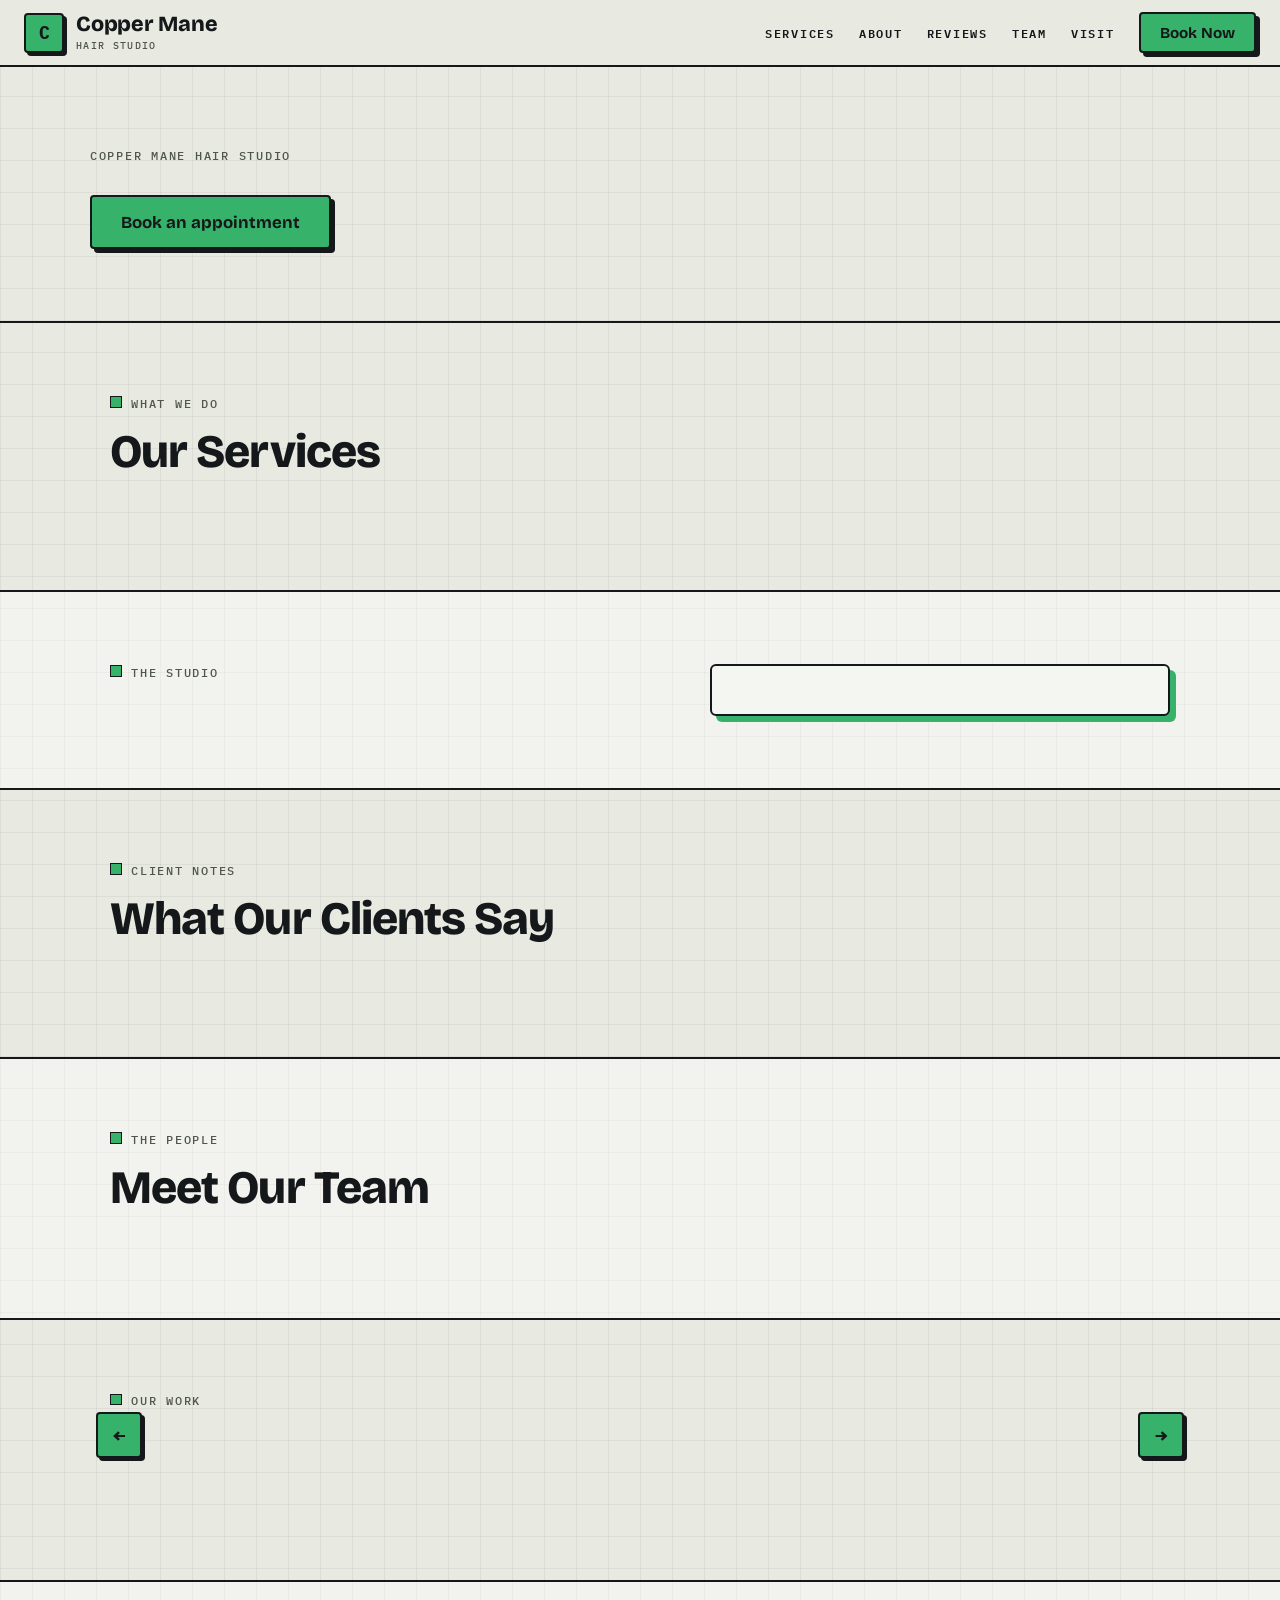
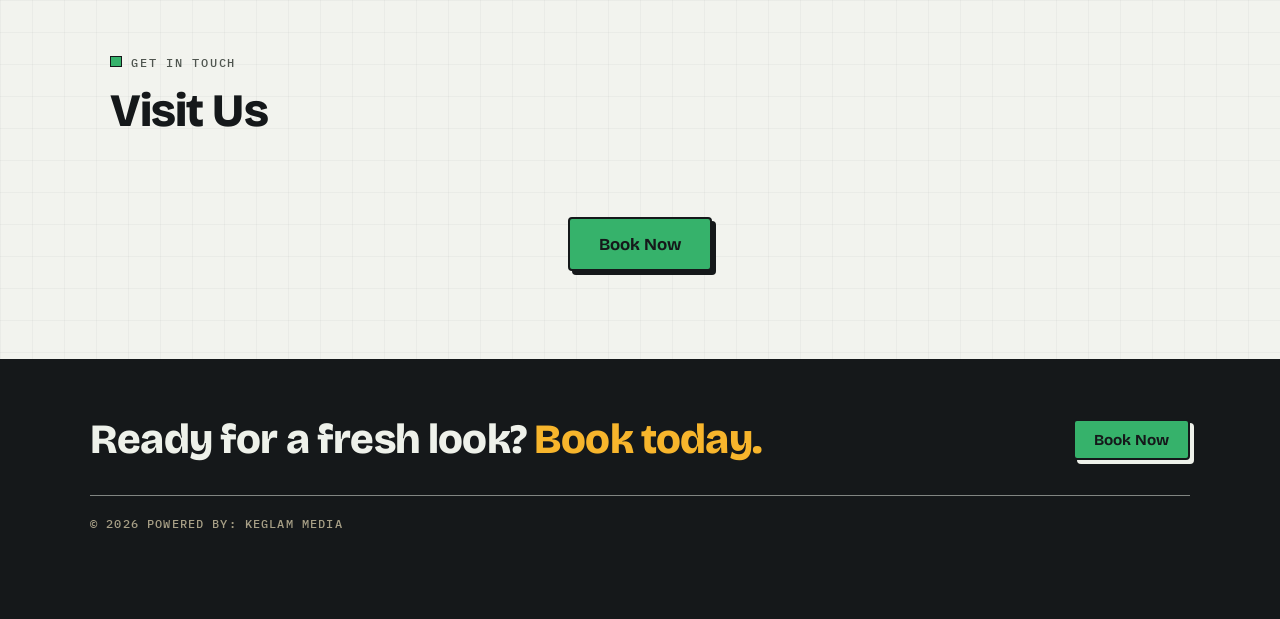
<file: index.html>
<!DOCTYPE html>
<html lang="en">
<head>
  <meta charset="UTF-8">
  <meta name="viewport" content="width=device-width, initial-scale=1">
  <title>Copper Mane Hair Studio</title>
  <meta name="description" content="Copper Mane Hair Studio: cuts, color and styling. Book online.">
  <link rel="preconnect" href="https://fonts.googleapis.com">
  <link rel="preconnect" href="https://fonts.gstatic.com" crossorigin>
  <link href="https://fonts.googleapis.com/css2?family=Bricolage+Grotesque:opsz,wght@12..96,500..800&family=IBM+Plex+Mono:wght@400;500;600;700&family=IBM+Plex+Sans:wght@400;500;600&display=swap" rel="stylesheet">
  <link rel="stylesheet" href="style.css">
</head>
<body>
  <div id="announce" class="announce" hidden></div>

  <header class="top">
    <a class="brand" href="#top">
      <span class="logo">C</span>
      <span class="name">Copper Mane<small>Hair Studio</small></span>
    </a>
    <nav>
      <a href="#services">Services</a>
      <a href="#about">About</a>
      <a href="#reviews">Reviews</a>
      <a href="#team">Team</a>
      <a href="#locations">Visit</a>
      <a class="btn book" href="#locations">Book Now</a>
    </nav>
  </header>

  <section id="top" class="hero">
    <div class="hero-inner">
      <p class="eyebrow">Copper Mane Hair Studio</p>
      <h1 id="tagline"></h1>
      <p id="intro" class="hero-text"></p>
      <a class="btn big book" href="#locations">Book an appointment</a>
    </div>
  </section>

  <section id="services" class="wrap">
    <p class="eyebrow sq">What we do</p>
    <h2>Our Services</h2>
    <div id="serviceCards" class="cards"></div>
  </section>

  <section id="about" class="band">
    <div class="wrap two">
      <div>
        <p class="eyebrow sq">The studio</p>
        <h2 id="aboutTitle"></h2>
        <div id="aboutText" class="prose"></div>
      </div>
      <ul id="aboutPoints" class="points"></ul>
    </div>
  </section>

  <section id="reviews" class="wrap">
    <p class="eyebrow sq">Client notes</p>
    <h2>What Our Clients Say</h2>
    <div id="reviewGrid" class="cards"></div>
  </section>

  <section id="team" class="band">
    <div class="wrap">
      <p class="eyebrow sq">The people</p>
      <h2>Meet Our Team</h2>
      <div id="teamGrid" class="team"></div>
    </div>
  </section>

  <section id="follow" class="wrap">
    <p class="eyebrow sq">Our work</p>
       <div class="slider">
      <button id="galPrev" class="arrow" type="button" aria-label="Previous photos">&larr;</button>
      <div id="galleryGrid" class="gallery"></div>
      <button id="galNext" class="arrow" type="button" aria-label="Next photos">&rarr;</button>
    </div>
  <div id="galleryGrid" class="gallery"></div>
    <div id="socials" class="socials"></div>
  </section>

  <section id="locations" class="band">
    <div class="wrap">
      <p class="eyebrow sq">Get in touch</p>
      <h2>Visit Us</h2>
      <div id="locationGrid" class="cards"></div>
      <p class="center"><a class="btn big book" href="#">Book Now</a></p>
    </div>
  </section>

  <footer>
    <div class="cta-inner">
      <h2>Ready for a fresh look? <span class="amb">Book today.</span></h2>
      <a class="btn book" href="#locations">Book Now</a>
    </div>
    <div class="cta-line"></div>
    <div class="cta-bottom">
      <span>&copy; 2026 Powered by: KEGLAM MEDIA</span>
      <span id="footContact"></span>
    </div>
  </footer>

  <a class="float btn book" href="#locations">Book Now</a>
  <script src="script.js"></script>
</body>
</html>
</file>
<file: style.css>
* { box-sizing: border-box; }
[hidden] { display: none !important; }

:root {
  --bg: #e8eae2;
  --paper: #f4f7f1;
  --ink: #15181a;
  --muted: #4f554f;
  --green: #36b26b;
  --amber: #f7b52c;
  --red: #ee4a2f;
  --head: "Bricolage Grotesque", system-ui, sans-serif;
  --body: "IBM Plex Sans", system-ui, sans-serif;
  --mono: "IBM Plex Mono", ui-monospace, monospace;
}

html { scroll-behavior: smooth; }
body {
  margin: 0;
  font-family: var(--body);
  color: var(--ink);
  background-color: var(--bg);
  background-image:
    linear-gradient(rgba(21, 24, 26, .06) 1px, transparent 1px),
    linear-gradient(90deg, rgba(21, 24, 26, .06) 1px, transparent 1px);
  background-size: 32px 32px;
  line-height: 1.65;
}
a {
  color: var(--ink);
  text-decoration-color: var(--green);
  text-decoration-thickness: 2px;
  text-underline-offset: 3px;
}

.announce {
  background: var(--amber);
  border-bottom: 2px solid var(--ink);
  text-align: center;
  padding: .5rem 1rem;
  font: 600 .78rem var(--mono);
  text-transform: uppercase;
  letter-spacing: .1em;
}

.top {
  position: sticky;
  top: 0;
  z-index: 20;
  display: flex;
  justify-content: space-between;
  align-items: center;
  gap: 1rem;
  padding: .75rem 1.5rem;
  background: var(--bg);
  border-bottom: 2px solid var(--ink);
}
.brand { display: flex; align-items: center; gap: .75rem; text-decoration: none; }
.logo {
  display: grid;
  place-items: center;
  width: 40px;
  height: 40px;
  background: var(--green);
  border: 2px solid var(--ink);
  border-radius: 4px;
  box-shadow: 3px 3px 0 var(--ink);
  font: 700 1.1rem var(--mono);
  color: var(--ink);
}
.name { font: 800 1.35rem/1.05 var(--head); letter-spacing: -.01em; color: var(--ink); }
.name small {
  display: block;
  margin-top: .2rem;
  font: 500 .6rem var(--mono);
  letter-spacing: .14em;
  text-transform: uppercase;
  color: var(--muted);
}
nav { display: flex; align-items: center; gap: 1.5rem; }
nav a:not(.btn) {
  font: 600 .78rem var(--mono);
  letter-spacing: .14em;
  text-transform: uppercase;
  text-decoration: none;
}
nav a:not(.btn):hover { text-decoration: underline; text-decoration-color: var(--green); text-decoration-thickness: 2px; }

.btn {
  display: inline-block;
  background: var(--green);
  color: var(--ink) !important;
  border: 2px solid var(--ink);
  border-radius: 4px;
  padding: .6rem 1.2rem;
  font: 700 .95rem var(--head);
  text-decoration: none;
  box-shadow: 4px 4px 0 var(--ink);
  transition: transform .08s, box-shadow .08s;
}
.btn:hover { transform: translate(2px, 2px); box-shadow: 2px 2px 0 var(--ink); }
.btn.big { padding: .9rem 1.8rem; font-size: 1.05rem; }

.eyebrow {
  margin: 0 0 1rem;
  font: 500 .78rem var(--mono);
  letter-spacing: .14em;
  text-transform: uppercase;
  color: var(--muted);
}
.eyebrow.sq::before {
  content: "";
  display: inline-block;
  width: .6rem;
  height: .6rem;
  margin-right: .6rem;
  background: var(--green);
  border: 1px solid var(--ink);
}

.hero {
  padding: 5rem 1.25rem 4.5rem;
  background-size: cover;
  background-position: center;
  border-bottom: 2px solid var(--ink);
}
.hero-inner { max-width: 1100px; margin: 0 auto; }
.hero h1 {
  max-width: 18ch;
  margin: 0 0 1.25rem;
  font: 800 clamp(2.5rem, 7vw, 4.6rem)/1.02 var(--head);
  letter-spacing: -.03em;
}
.hl {
  text-decoration: underline;
  text-decoration-color: var(--green);
  text-decoration-thickness: .09em;
  text-underline-offset: .1em;
}
.hero-text { max-width: 36rem; margin: 0 0 2rem; font-size: 1.15rem; color: var(--muted); }
.hero.has-photo { color: #fff; }
.hero.has-photo .eyebrow, .hero.has-photo .hero-text { color: #e8efe9; }

.wrap { max-width: 1100px; margin: 0 auto; padding: 4.5rem 1.25rem; }
.band {
  background: rgba(255, 255, 255, .4);
  border-top: 2px solid var(--ink);
  border-bottom: 2px solid var(--ink);
}
h2 {
  margin: 0 0 2rem;
  font: 800 clamp(1.9rem, 4.5vw, 2.9rem)/1.1 var(--head);
  letter-spacing: -.02em;
}
.center { text-align: center; margin-top: 2.5rem; }
.prose p { margin: 0 0 1rem; color: var(--muted); }

.cards {
  display: grid;
  gap: 1.75rem;
  grid-template-columns: repeat(auto-fit, minmax(250px, 1fr));
  padding-right: 8px;
  padding-bottom: 8px;
}
.card {
  background: var(--paper);
  border: 2px solid var(--ink);
  border-radius: 6px;
  padding: 1.5rem;
  box-shadow: 6px 6px 0 var(--green);
}
.cards .card:nth-child(3n+2) { box-shadow: 6px 6px 0 var(--amber); }
.cards .card:nth-child(3n) { box-shadow: 6px 6px 0 var(--red); }
#serviceCards { counter-reset: svc; }
#serviceCards .card { counter-increment: svc; box-shadow: 6px 6px 0 var(--ink); }
#serviceCards .card::before {
  content: counter(svc, decimal-leading-zero);
  display: grid;
  place-items: center;
  width: fit-content;
  min-width: 2.2rem;
  height: 2.2rem;
  padding: 0 .4rem;
  margin-bottom: .9rem;
  background: var(--amber);
  border: 2px solid var(--ink);
  border-radius: 4px;
  font: 700 .85rem var(--mono);
}
.card h3 { margin: 0 0 .5rem; font: 700 1.25rem/1.2 var(--head); }
.card p { margin: 0 0 .6rem; color: var(--muted); font-size: .96rem; }
.card .price { font: 600 .9rem var(--mono); color: var(--ink); }
.stars { margin-bottom: .6rem; color: #d99a00; letter-spacing: 3px; }
.who { font-family: var(--mono); font-size: .82rem !important; font-weight: 600; color: var(--ink) !important; }
.pre { white-space: pre-line; }

.two {
  display: grid;
  gap: 3rem;
  grid-template-columns: 1.2fr 1fr;
  align-items: start;
}
.points {
  list-style: none;
  margin: 0;
  padding: 1.5rem;
  background: var(--paper);
  border: 2px solid var(--ink);
  border-radius: 6px;
  box-shadow: 6px 6px 0 var(--green);
}
.points li {
  position: relative;
  padding: .7rem 0 .7rem 1.6rem;
  border-bottom: 2px dashed rgba(21, 24, 26, .25);
  font-weight: 500;
}
.points li:last-child { border-bottom: 0; }
.points li::before {
  content: "";
  position: absolute;
  left: 0;
  top: 1.15rem;
  width: .65rem;
  height: .65rem;
  background: var(--green);
  border: 1px solid var(--ink);
}

.team {
  display: grid;
  gap: 2rem;
  grid-template-columns: repeat(auto-fit, minmax(170px, 1fr));
}
.member img, .member .initial {
  width: 100%;
  max-width: 200px;
  aspect-ratio: 1;
  margin: 0 0 1rem;
  background: var(--green);
  border: 2px solid var(--ink);
  border-radius: 6px;
  box-shadow: 5px 5px 0 var(--ink);
}
.member img { display: block; object-fit: cover; }
.member .initial { display: grid; place-items: center; font: 800 3.2rem var(--head); color: var(--ink); }
.member h3 { margin: 0; font: 700 1.1rem var(--head); }
.member p { margin: 0; font: 500 .75rem var(--mono); letter-spacing: .08em; text-transform: uppercase; color: var(--muted); }

.gallery {
  display: grid;
  gap: 1.5rem;
  grid-template-columns: repeat(auto-fill, minmax(220px, 1fr));
}
.gallery img {
  display: block;
  width: 100%;
  aspect-ratio: 4 / 5;
  object-fit: cover;
  background: var(--paper);
  border: 2px solid var(--ink);
  border-radius: 6px;
  box-shadow: 5px 5px 0 var(--ink);
}
.socials { margin-top: 2.5rem; display: flex; flex-wrap: wrap; gap: 1.25rem; }
.socials a { font: 600 .8rem var(--mono); letter-spacing: .12em; text-transform: uppercase; }

footer { padding: 3.5rem 1.25rem 5.5rem; background: var(--ink); color: #cfd4cf; }
.cta-inner, .cta-bottom {
  max-width: 1100px;
  margin: 0 auto;
  display: flex;
  justify-content: space-between;
  align-items: center;
  gap: 1.5rem;
  flex-wrap: wrap;
}
.cta-inner h2 {
  margin: 0;
  text-align: left;
  color: #eef1ea;
  font: 800 clamp(1.8rem, 4vw, 2.6rem)/1.1 var(--head);
}
.amb { color: var(--amber); }
footer .btn { box-shadow: 4px 4px 0 #eef1ea; }
footer .btn:hover { box-shadow: 2px 2px 0 #eef1ea; }
.cta-line { max-width: 1100px; margin: 2rem auto 1.25rem; border-top: 1px solid rgba(238, 241, 234, .5); }
.cta-bottom { font: 500 .72rem var(--mono); letter-spacing: .1em; text-transform: uppercase; color: #a79f86; }

.float { display: none; }
@media (max-width: 720px) {
  nav a:not(.btn) { display: none; }
  .two { grid-template-columns: 1fr; gap: 2rem; }
  .wrap { padding: 3rem 1.25rem; }
  .cta-inner { flex-direction: column; align-items: flex-start; }
  .float { display: block; position: fixed; right: 1rem; bottom: 1rem; z-index: 30; }
}
/* Sliding gallery */
.slider { position: relative; }
.gallery {
  display: flex;
  gap: 1.25rem;
  overflow-x: auto;
  scroll-snap-type: x mandatory;
  scroll-behavior: smooth;
  padding: 6px 12px 16px 6px;
  -webkit-overflow-scrolling: touch;
  scrollbar-width: none;
}
.gallery::-webkit-scrollbar { display: none; }
.gallery img {
  flex: 0 0 auto;
  width: min(260px, 72vw);
  scroll-snap-align: start;
}
.arrow {
  position: absolute;
  top: 50%;
  transform: translateY(-50%);
  z-index: 2;
  display: grid;
  place-items: center;
  width: 46px;
  height: 46px;
  background: var(--green);
  border: 2px solid var(--ink);
  border-radius: 4px;
  box-shadow: 3px 3px 0 var(--ink);
  font: 700 1.3rem var(--mono);
  color: var(--ink);
  cursor: pointer;
}
#galPrev { left: -14px; }
#galNext { right: -14px; }
.arrow:hover { transform: translate(2px, calc(-50% + 2px)); box-shadow: 1px 1px 0 var(--ink); }
.arrow[disabled] { opacity: .35; cursor: default; }
</file>
